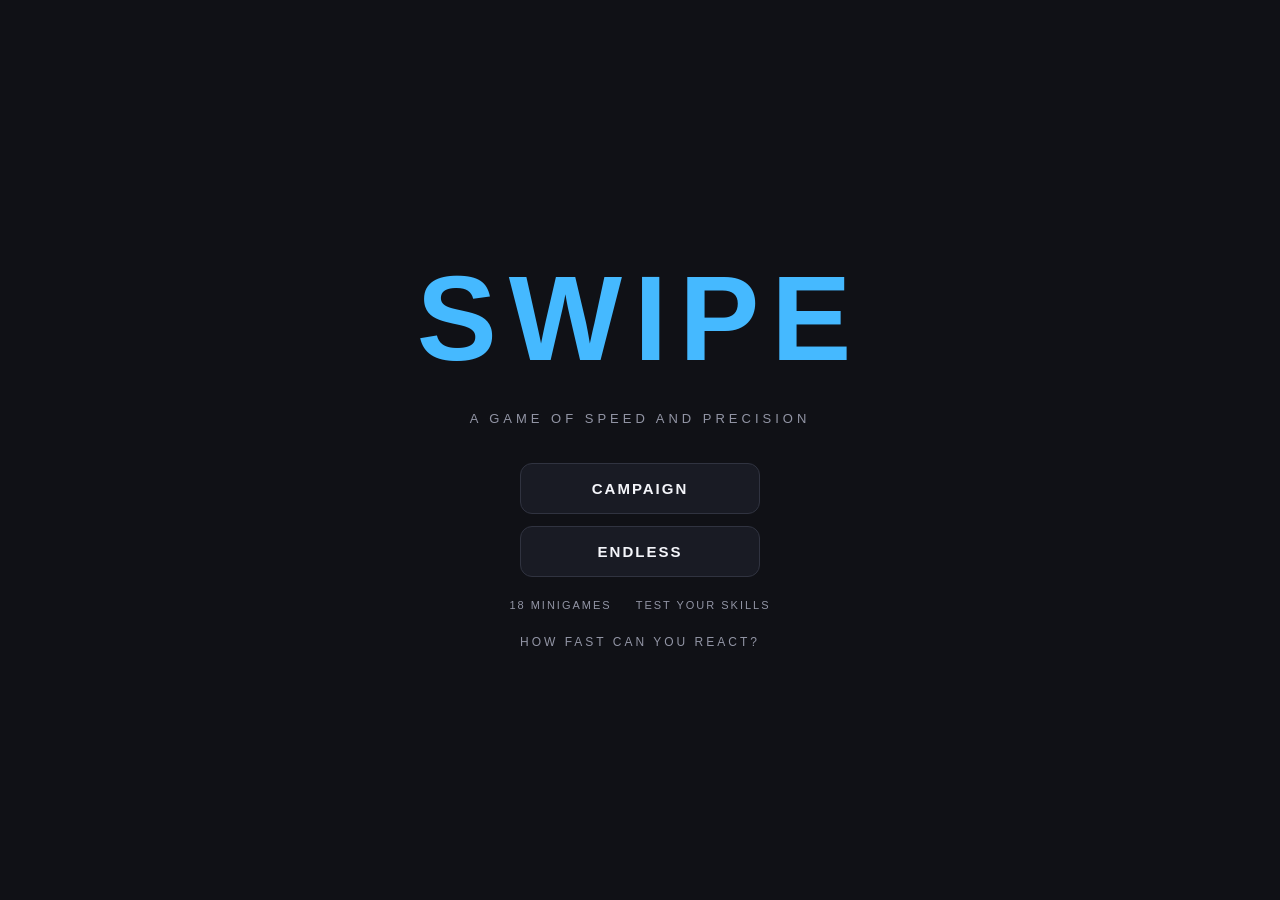
<file: index.html>
<!DOCTYPE html>
<html lang="en">
<head>
    <meta charset="UTF-8">
    <meta name="viewport" content="width=device-width, initial-scale=1.0">
    <title>SWIPE</title>
    <link rel="stylesheet" href="style.css">
</head>

<body>

<main id="game">

    <!-- MAIN MENU -->
    <section id="main-menu" class="screen active">

        <div class="logo">SWIPE</div>
        <p class="subtitle">A GAME OF SPEED AND PRECISION</p>

        <div class="menu-buttons">
            <button id="campaign-button">CAMPAIGN</button>
            <button id="endless-button">ENDLESS</button>
        </div>

        <div class="menu-info">
            <span>18 MINIGAMES</span>
            <span>TEST YOUR SKILLS</span>
        </div>

        <p class="footer-text">HOW FAST CAN YOU REACT?</p>

    </section>


    <!-- MODE / LEVEL SELECT -->
    <section id="level-screen" class="screen hidden">

        <header class="screen-header">
            <button class="back-button" data-back="menu">← BACK</button>
            <span id="selected-mode">CAMPAIGN</span>
        </header>

        <div class="screen-content">
            <h1 id="level-screen-title">SELECT LEVEL</h1>
            <p>Choose your challenge.</p>

            <div id="level-list"></div>

            <button id="start-level-button">START</button>
        </div>

    </section>


    <!-- GAMEPLAY SCREEN -->
    <section id="game-screen" class="screen hidden">

        <header class="game-header">

            <div class="hud-item">
                <span class="hud-label">MODE</span>
                <span id="mode-label">CAMPAIGN</span>
            </div>

            <div class="hud-item">
                <span class="hud-label">LEVEL</span>
                <span id="level-label">1</span>
            </div>

            <div class="hud-item">
                <span class="hud-label">SCORE</span>
                <span id="score-label">0</span>
            </div>

            <button id="pause-button">Ⅱ</button>

        </header>


        <!-- CHALLENGE INFORMATION -->
        <div class="challenge-header">

            <span id="challenge-number">CHALLENGE 1 / 5</span>

            <h1 id="challenge-title">SLICE</h1>

            <p id="challenge-instructions">
                Get ready!
            </p>

        </div>


        <!-- SHARED MINIGAME ARENA -->
        <div id="game-area">

            <div id="minigame-container">

                <!-- MINIGAMES LOAD HERE -->

                <div id="minigame-content"></div>

            </div>

        </div>


        <!-- GAME FEEDBACK -->
        <div id="game-feedback">

            <span id="feedback-message">READY?</span>

        </div>


        <!-- GAME FOOTER -->
        <footer class="game-footer">

            <div class="timer-container">
                <span>TIME</span>
                <span id="timer-label">15</span>
            </div>

            <div class="progress-container">
                <div id="progress-bar"></div>
            </div>

            <span id="progress-label">0 / 5</span>

        </footer>

    </section>


    <!-- PAUSE SCREEN -->
    <section id="pause-screen" class="screen hidden">

        <h1>PAUSED</h1>
        <p>Take a moment.</p>

        <div class="menu-buttons">
            <button id="resume-button">RESUME</button>
            <button id="restart-button">RESTART</button>
            <button id="quit-button">QUIT</button>
        </div>

    </section>


    <!-- RESULTS SCREEN -->
    <section id="results-screen" class="screen hidden">

        <h1 id="results-title">LEVEL COMPLETE</h1>

        <div class="results-score">
            <span>FINAL SCORE</span>
            <strong id="final-score">0</strong>
        </div>

        <div class="results-stats">
            <div>
                <span>COMPLETED</span>
                <strong id="completed-count">0 / 5</strong>
            </div>

            <div>
                <span>BEST STREAK</span>
                <strong id="best-streak">0</strong>
            </div>
        </div>

        <div class="menu-buttons">
            <button id="continue-button">CONTINUE</button>
            <button id="retry-button">RETRY</button>
            <button id="results-menu-button">MAIN MENU</button>
        </div>

    </section>


    <!-- GAME OVER SCREEN -->
    <section id="game-over-screen" class="screen hidden">

        <h1>GAME OVER</h1>
        <p>Your run has ended.</p>

        <div class="results-score">
            <span>FINAL SCORE</span>
            <strong id="game-over-score">0</strong>
        </div>

        <div class="menu-buttons">
            <button id="game-over-retry">TRY AGAIN</button>
            <button id="game-over-menu">MAIN MENU</button>
        </div>

    </section>

</main>



<!-- MINIGAME MODULES -->
<script src="modules/stop.js"></script>
<script src="modules/precision.js"></script>
<script src="modules/slice.js"></script>
<script src="modules/direction.js"></script>
<script src="modules/trace.js"></script>
<script src="modules/deflect.js"></script>
<script src="modules/sort.js"></script>

<script src="modules/circle.js"></script>
<script src="modules/dodge.js"></script>
<script src="modules/catch.js"></script>
<script src="modules/tap.js"></script>
<script src="modules/memory.js"></script>
<script src="modules/connect.js"></script>
<script src="modules/balance.js"></script>
<script src="modules/react.js"></script>
<script src="modules/follow.js"></script>
<script src="modules/combo.js"></script>

<!-- MODULE REGISTRY -->

<script src="modules/registry.js"></script>

<!-- MAIN GAME ENGINE -->
<script src="js/main.js"></script>
</body>
</html>
</file>
<file: style.css>
* {
    margin: 0;
    padding: 0;
    box-sizing: border-box;
}

:root {
    --background: #101116;
    --surface: #191b24;
    --surface-light: #222530;
    --border: #303340;
    --text: #f4f5fa;
    --muted: #9295a5;
    --accent: #45b9ff;
    --success: #35d9a0;
    --danger: #ff405c;
    --warning: #ffc857;
    --radius: 12px;
}

body {
    min-height: 100vh;
    background: var(--background);
    color: var(--text);
    font-family: Arial, Helvetica, sans-serif;
    overflow-x: hidden;
}

button {
    font-family: inherit;
    color: inherit;
    cursor: pointer;
    border: none;
}

button:disabled {
    cursor: not-allowed;
    opacity: 0.45;
}

.hidden {
    display: none !important;
}

.active {
    display: flex;
}

.screen {
    min-height: 100vh;
    width: 100%;
    display: flex;
    flex-direction: column;
    align-items: center;
    justify-content: center;
    padding: 30px;
}

h1, h2, h3 {
    font-weight: 800;
    letter-spacing: 2px;
}

p {
    line-height: 1.5;
}

::selection {
    background: var(--accent);
    color: #101116;
}

#main-menu {
    gap: 22px;
    text-align: center;
}

.logo {
    font-size: clamp(64px, 12vw, 120px);
    font-weight: 900;
    letter-spacing: 12px;
    color: var(--accent);
}

#main-menu .subtitle {
    color: var(--muted);
    letter-spacing: 4px;
    font-size: 13px;
    text-transform: uppercase;
}

.menu-buttons {
    display: flex;
    flex-direction: column;
    align-items: center;
    gap: 12px;
    margin-top: 12px;
}

#main-menu button,
#pause-screen button,
#results-screen button,
#game-over-screen button {
    width: 240px;
    padding: 16px 24px;
    background: var(--surface);
    border: 1px solid var(--border);
    border-radius: var(--radius);
    font-size: 15px;
    font-weight: bold;
    letter-spacing: 2px;
    transition: background 0.2s, border-color 0.2s;
}

#main-menu button:hover,
#pause-screen button:hover,
#results-screen button:hover,
#game-over-screen button:hover {
    background: var(--surface-light);
    border-color: var(--accent);
}

.menu-info {
    display: flex;
    gap: 24px;
    color: var(--muted);
    font-size: 11px;
    letter-spacing: 2px;
}

.footer-text {
    color: var(--muted);
    font-size: 12px;
    letter-spacing: 3px;
}

#level-screen {
    gap: 25px;
    text-align: center;
}

.screen-header {
    width: 100%;
    max-width: 900px;
    display: flex;
    justify-content: space-between;
    align-items: center;
}

.back-button {
    background: transparent;
    color: var(--muted);
    padding: 10px;
}

.back-button:hover {
    color: var(--accent);
}

#level-screen h1,
#level-screen h2 {
    color: var(--accent);
}

.screen-content {
    display: flex;
    flex-direction: column;
    align-items: center;
    gap: 18px;
}

#level-list {
    display: grid;
    grid-template-columns: repeat(5, minmax(50px, 75px));
    gap: 12px;
}

.level-button {
    aspect-ratio: 1;
    background: var(--surface);
    border: 1px solid var(--border);
    border-radius: var(--radius);
    font-size: 20px;
    font-weight: bold;
}

.level-button:hover {
    background: var(--surface-light);
    border-color: var(--accent);
}

.level-button.selected {
    background: var(--accent);
    color: var(--background);
    border-color: var(--accent);
}

#start-level-button {
    padding: 15px 35px;
    background: var(--accent);
    color: var(--background);
    border-radius: var(--radius);
    font-weight: bold;
    letter-spacing: 2px;
}

#start-level-button:hover {
    background: #70caff;
}

#game-screen {
    justify-content: flex-start;
    gap: 18px;
    max-width: 1100px;
    margin: 0 auto;
}

.game-header {
    width: 100%;
    display: flex;
    justify-content: space-between;
    align-items: center;
    gap: 15px;
    padding: 16px 20px;
    background: var(--surface);
    border: 1px solid var(--border);
    border-radius: var(--radius);
}

.hud-item {
    display: flex;
    flex-direction: column;
    gap: 5px;
}

.hud-label {
    color: var(--muted);
    font-size: 10px;
    letter-spacing: 2px;
}

#mode-label,
#level-label,
#score-label {
    font-weight: bold;
    letter-spacing: 1px;
}

#score-label {
    color: var(--success);
}

#pause-button {
    padding: 9px 14px;
    background: var(--surface-light);
    border: 1px solid var(--border);
    border-radius: 8px;
    font-size: 18px;
}

#pause-button:hover {
    border-color: var(--accent);
}

.challenge-header {
    display: flex;
    flex-direction: column;
    align-items: center;
    gap: 8px;
    text-align: center;
}

#challenge-title {
    font-size: clamp(24px, 5vw, 36px);
    color: var(--accent);
}

#challenge-instructions {
    color: var(--muted);
    font-size: 14px;
}

#challenge-number {
    color: var(--muted);
    font-size: 12px;
    letter-spacing: 3px;
}

#game-area {
    position: relative;
    width: 100%;
    max-width: 850px;
    height: 430px;
    overflow: hidden;
    background: #191b24;
    border: 1px solid var(--border);
    border-radius: 16px;
}

#minigame-container,
#minigame-content {
    position: relative;
    width: 100%;
    height: 100%;
}

#minigame-content {
    overflow: hidden;
    touch-action: none;
    user-select: none;
}

#game-feedback {
    min-height: 24px;
    text-align: center;
}

#feedback-message {
    color: var(--success);
    font-weight: bold;
    letter-spacing: 3px;
}

.game-footer {
    width: 100%;
    display: flex;
    align-items: center;
    gap: 18px;
}

.timer-container {
    display: flex;
    align-items: center;
    gap: 10px;
    color: var(--muted);
    font-size: 12px;
    letter-spacing: 2px;
}

#timer-label {
    color: var(--warning);
    font-size: 24px;
    font-weight: bold;
    font-variant-numeric: tabular-nums;
}

.progress-container {
    flex: 1;
    height: 8px;
    background: var(--surface-light);
    border-radius: 20px;
    overflow: hidden;
}

#progress-bar {
    height: 100%;
    width: 0%;
    background: var(--success);
    border-radius: 20px;
    transition: width 0.3s ease;
}

#progress-label {
    color: var(--muted);
    font-size: 13px;
}

#pause-screen,
#results-screen,
#game-over-screen {
    gap: 20px;
    text-align: center;
}

#pause-screen h1 {
    color: var(--warning);
    font-size: 42px;
}

#results-screen h1 {
    color: var(--success);
    font-size: clamp(30px, 6vw, 48px);
}

#results-screen p {
    color: var(--muted);
}

.results-score,
.results-stats {
    display: flex;
    flex-direction: column;
    gap: 10px;
}

#final-score,
#game-over-score {
    color: var(--accent);
    font-size: 42px;
    font-weight: bold;
}

.results-stats {
    flex-direction: row;
    gap: 35px;
}

.results-stats div {
    display: flex;
    flex-direction: column;
    gap: 8px;
}

.results-stats span {
    color: var(--muted);
    font-size: 11px;
    letter-spacing: 2px;
}

#completed-count,
#best-streak {
    color: var(--text);
    font-weight: bold;
}

#game-over-screen h1 {
    color: var(--danger);
    font-size: clamp(40px, 8vw, 65px);
}

#game-over-screen p {
    color: var(--muted);
}

@media (max-width: 650px) {
    .screen {
        padding: 15px;
    }

    #game-screen {
        gap: 12px;
    }

    .game-header {
        flex-wrap: wrap;
        justify-content: center;
        text-align: center;
    }

    .hud-item {
        align-items: center;
    }

    #game-area {
        height: 360px;
    }

    #level-list {
        grid-template-columns: repeat(5, minmax(40px, 1fr));
        width: 100%;
        max-width: 350px;
    }

    .logo {
        letter-spacing: 6px;
    }

    .menu-info {
        flex-wrap: wrap;
        justify-content: center;
    }
}

@media (max-width: 400px) {
    #game-area {
        height: 300px;
    }

    #main-menu button {
        width: 100%;
        max-width: 260px;
    }

    #level-list {
        gap: 7px;
    }

    .game-footer {
        gap: 8px;
    }
}

#timer-label {
    display: inline-block;
    transform-origin: center;
    transition: color 0.2s ease;
}

#timer-label.timer-warning {
    color: #e7b84b;
    animation: timer-pulse 1s infinite;
}

#timer-label.timer-danger {
    color: #f07845;
    animation: timer-shake 0.35s infinite;
}

#timer-label.timer-critical {
    color: #ff4545;
    animation: timer-critical 0.2s infinite;
}

@keyframes timer-pulse {
    0%, 100% {
        transform: scale(1);
    }
    50% {
        transform: scale(1.13);
    }
}

@keyframes timer-shake {
    0%, 100% {
        transform: translateX(0) scale(1.12);
    }
    25% {
        transform: translateX(-2px) scale(1.15);
    }
    75% {
        transform: translateX(2px) scale(1.15);
    }
}

@keyframes timer-critical {
    0%, 100% {
        transform: translateX(0) scale(1.18);
    }
    25% {
        transform: translateX(-4px) scale(1.24);
    }
    75% {
        transform: translateX(4px) scale(1.24);
    }
}

#minigame-content {
    transform-origin: center;
}

.transition-fade {
    animation: swipe-fade-out 0.5s ease-in forwards;
}

.transition-spin {
    animation: swipe-spin-out 0.5s ease-in forwards;
}

.transition-shatter {
    animation: swipe-shatter-out 0.5s ease-in forwards;
}

.transition-swipe {
    animation: swipe-up-out 0.5s ease-in forwards;
}

@keyframes swipe-fade-out {
    to {
        opacity: 0;
        transform: scale(0.94);
    }
}

@keyframes swipe-spin-out {
    to {
        opacity: 0;
        transform: rotate(12deg) scale(0.65);
    }
}

@keyframes swipe-shatter-out {
    to {
        opacity: 0;
        transform: scale(1.12) rotate(-4deg);
        clip-path: polygon(
            0 0, 35% 12%, 48% 0, 65% 18%,
            100% 0, 85% 40%, 100% 55%,
            72% 68%, 100% 100%, 55% 85%,
            38% 100%, 25% 76%, 0 100%,
            14% 48%
        );
    }
}

@keyframes swipe-up-out {
    to {
        opacity: 0;
        transform: translateY(-100%);
    }
}

@media (prefers-reduced-motion: reduce) {
    .transition-fade,
    .transition-spin,
    .transition-shatter,
    .transition-swipe {
        animation-duration: 0.01ms;
    }
}
</file>
